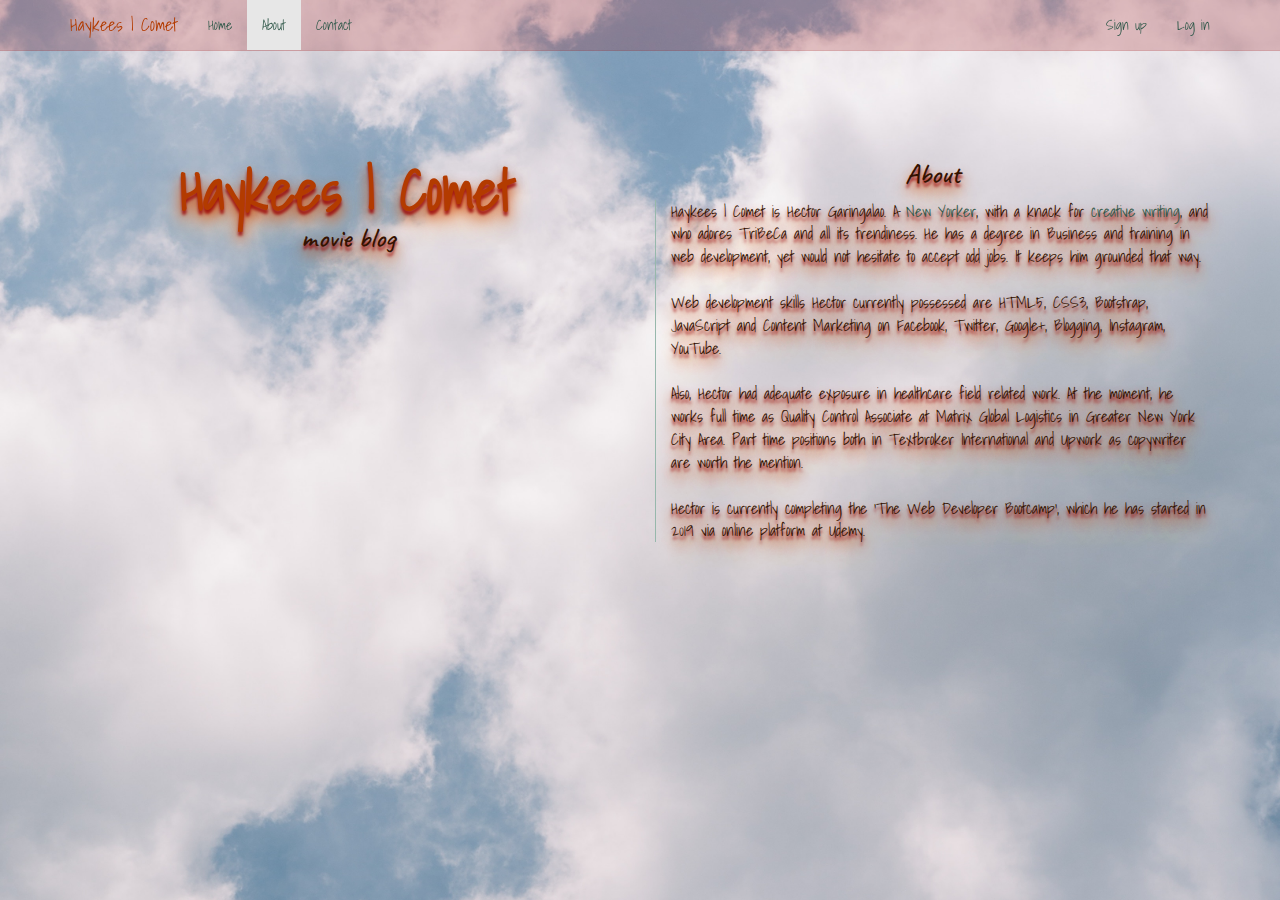
<file: about_haykeescomet.html>
<!DOCTYPE html>
<html>

<head>
	<meta name="viewport" content="width=device-width, initial-scale=1">

	<title>About - Haykees | Comet</title>
	
	<link href="https://fonts.googleapis.com/css?family=Shadows+Into+Light" rel="stylesheet">
	<link href="https://fonts.googleapis.com/css?family=Caveat" rel="stylesheet">

	<link rel="stylesheet" type="text/css" href="https://maxcdn.bootstrapcdn.com/bootstrap/3.3.5/css/bootstrap.min.css">
	<link rel="stylesheet" href="https://use.fontawesome.com/releases/v5.8.2/css/all.css" integrity="sha384-oS3vJWv+0UjzBfQzYUhtDYW+Pj2yciDJxpsK1OYPAYjqT085Qq/1cq5FLXAZQ7Ay" crossorigin="anonymous">

	<link rel="stylesheet" type="text/css" href="haykeescomet.css">

	<style type="text/css">
		html {
			height: 100%;
		}

		body {
		background: url(nyc5.jpg);
		background-size: cover;
		background-repeat: no-repeat;
		}

		.aboutinfo {
		    text-align: left;
		    padding-left: 15px;
		    border-left: 1px solid #97b8ac;
		}

		#mb {
			margin-top: -7px;
		}

		@media (max-width: 650px) {
			h1 {
			    font-size: 35px;
			}
			h2 {
				font-size: 13px;
			}
			h3 {
				font-size: 15px;
			}
			p {
				font-size: 12px;
			}
			#about {
				margin-top: -60px;
			}
		}

	</style>

</head>

<body>
	<nav class="navbar navbar-default navbar-fixed-top">
	  <div class="container">
	    <div class="navbar-header">
	      <button type="button" class="navbar-toggle collapsed" data-toggle="collapse" data-target="#navbar" aria-expanded="false" aria-controls="navbar">
	        <span class="sr-only">Toggle navigation</span>
	        <span class="icon-bar"></span>
	        <span class="icon-bar"></span>
	        <span class="icon-bar"></span>
	      </button>
	      <a class="navbar-brand" href="#">Haykees | Comet</a>
	    </div>
	    <div id="navbar" class="collapse navbar-collapse">
	      <ul class="nav navbar-nav">
	        <li><a href="index.html">Home</a></li>
	        <li class="active"><a href="about_haykeescomet.html">About</a></li>
	        <li><a href="contact_haykeescomet.html">Contact</a></li>
	      </ul>
	      <ul class="nav navbar-nav navbar-right">
	        <li><a href="signup.html">Sign up  <i class="fa fa-user-plus"></i></a></li>
	        <li><a href="login.html">Log in  <i class="fa fa-user"></i></a></li>
	      </ul>
	    </div>
	  </div>
	</nav>

	<div class="container">
 		<div class="row">
 			<div class="col-lg-6">
 				<div class="content">
	 				<h1>Haykees | Comet</h1>

	 				<h3 id="mb">movie blog</h3>

 				</div>

 			</div>

 			<div class="col-lg-6">
 				<div class="content">
	 				<h3 id="about">About</h3>

	 				<p class="aboutinfo">Haykees | Comet is Hector Garingalao. A <a href="nyc.html" target="_blank">New Yorker</a>, with a knack for <a href="writing.html" target="_blank">creative writing</a>, and who adores TriBeCa and all its trendiness. He has a degree in Business and training in web development, yet would not hesitate to accept odd jobs. It keeps him grounded that way.
			​		<br><br>
					Web development skills Hector currently possessed are HTML5, CSS3, Bootstrap, JavaScript and Content Marketing on Facebook, Twitter, Google+, Blogging, Instagram, YouTube.
					<br><br>
					Also, Hector had adequate exposure in healthcare field related work. At the moment, he works full time as Quality Control Associate at Matrix Global Logistics in Greater New York City Area. Part time positions both in Textbroker International and Upwork as copywriter are worth the mention.
			​		<br><br>
					Hector is currently completing the 'The Web Developer Bootcamp', which he has started in 2019 via online platform at Udemy.</p>

 				</div>

 			</div>

 		</div>

 	</div>


	<script type="text/javascript" src="https://code.jquery.com/jquery-2.1.4.js"></script>
	<script type="text/javascript" src="https://maxcdn.bootstrapcdn.com/bootstrap/3.3.5/js/bootstrap.min.js"></script>

</body>

</html>
</file>
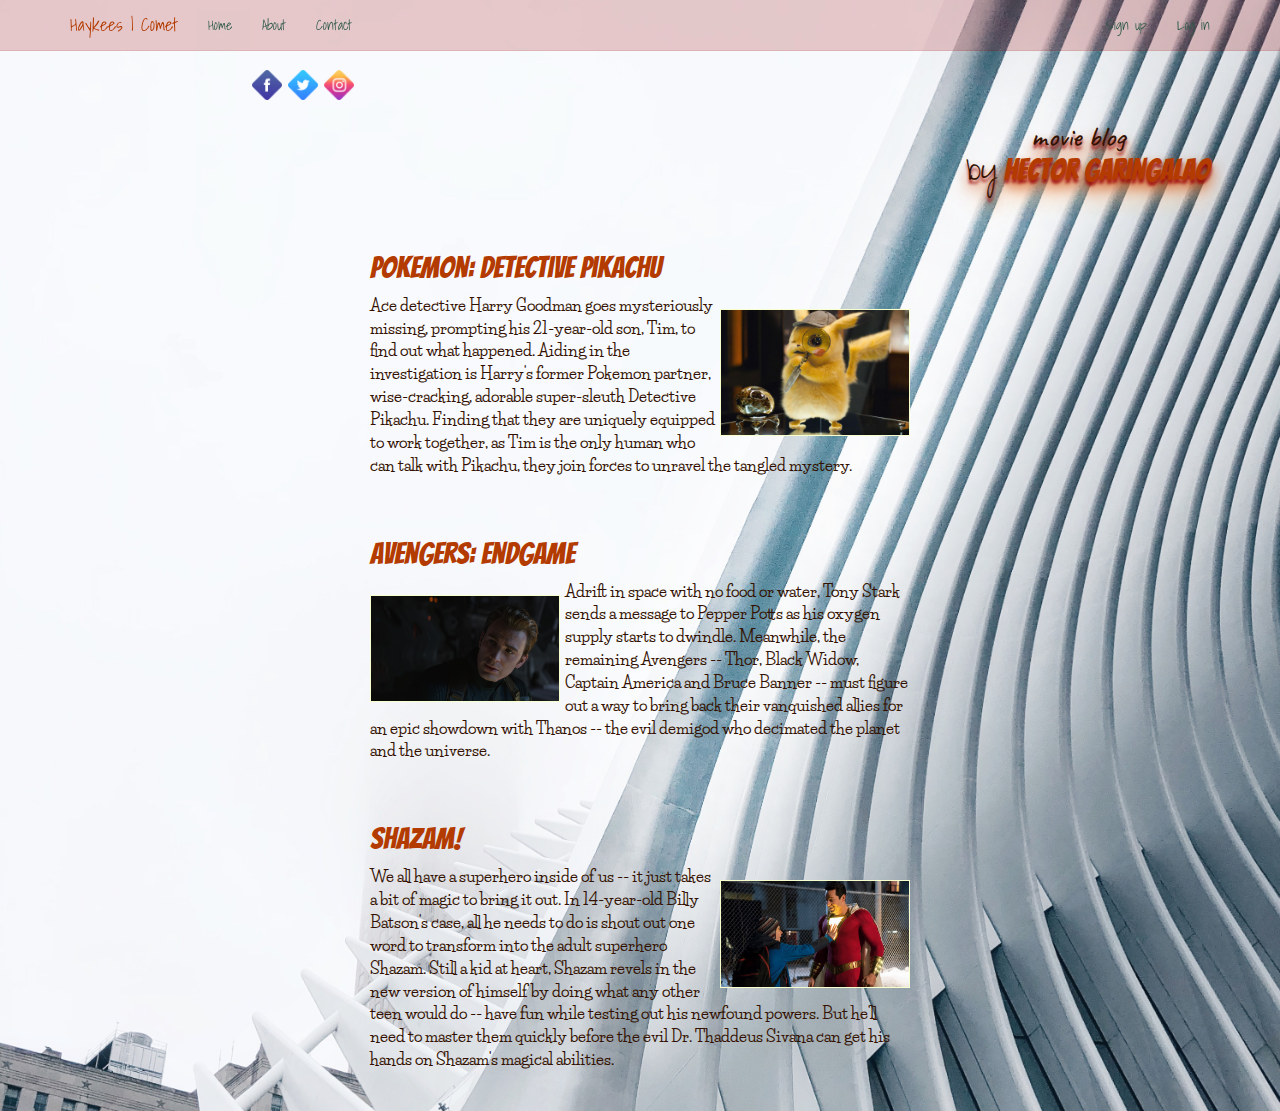
<file: blog.html>
<!DOCTYPE html>
<html>

<head>
	<meta name="viewport" content="width=device-width, initial-scale=1">

	<title>movie blog by Hector Garingalao - Haykees | Comet</title>
	
	<link href="https://fonts.googleapis.com/css?family=Shadows+Into+Light" rel="stylesheet">
	<link href="https://fonts.googleapis.com/css?family=Caveat" rel="stylesheet">
	<link href="https://fonts.googleapis.com/css?family=Bangers&display=swap" rel="stylesheet">
	<link href="https://fonts.googleapis.com/css?family=Give+You+Glory&display=swap" rel="stylesheet">
	<link href="https://fonts.googleapis.com/css?family=Life+Savers&display=swap" rel="stylesheet">

	<link rel="stylesheet" type="text/css" href="https://maxcdn.bootstrapcdn.com/bootstrap/3.3.5/css/bootstrap.min.css">
	<link rel="stylesheet" href="https://use.fontawesome.com/releases/v5.8.2/css/all.css" integrity="sha384-oS3vJWv+0UjzBfQzYUhtDYW+Pj2yciDJxpsK1OYPAYjqT085Qq/1cq5FLXAZQ7Ay" crossorigin="anonymous">

	<link rel="stylesheet" type="text/css" href="haykeescomet.css">

	<style type="text/css">
		body {
			background: url(nyc2.jpg);
			background-size: cover;
			background-repeat: no-repeat;
		}

		h2 {
		color: #B33B00;
		margin-top: -10px;
		}

		article {
	    	max-width: 600px;
	    	padding: 30px;
	    	margin: 0 auto;
	    }

	    #by {
	    	font-family: 'Give You Glory', cursive;
	    	color: #331100;
	    }

	    #frstart {
	    	margin-top: 40px;
	    }

	    div article h2 {
	    	font-family: 'Bangers', cursive;
	    }

	    div article p {
	    	font-family: 'Life Savers', cursive;
	    	font-weight: bold;
	    	color: #331100;
	    }

	    .portfolios h2 {
			font-family: 'Bangers', cursive;
		}

		.portfolios {
			text-align: right;
			text-shadow: 0px 4px 3px rgba(153,0,0,0.8),
						 0px 8px 13px #CC4400,
						 0px 18px 23px #FFCC99;
			padding-top: 5%;
		}

		.photor {
			float: right;
			width: 190px;
			border: 1px solid #F7FFCC;
			margin: 15px 0px 0px 5px;
		}

		.photol {
			float: left;
			width: 190px;
			border: 1px solid #F7FFCC;
			margin: 15px 5px 0px 0px;
		}
		.sm{
			margin-left: 16%;
		}

		#sm {
			width: 30px;
			margin-top: 70px;
		}

		#portfl {
			font-family: 'Caveat', cursive;
			margin-top: -35px;
			margin-right: 85px;
		}

		@media (max-width: 650px) {
			h1 {
			    font-size: 35px;
			}
			h2 {
				font-size: 13px;
			}
			h3 {
				font-size: 15px;
			}
			p {
				font-size: 12px;
			}
			.photor {
				width: 100px;
			}
			.photol {
				width: 100px;
			}
			#sm {
				width: 18px;
			}
		}

	</style>

</head>

<body>
	<nav class="navbar navbar-default navbar-fixed-top">
	  <div class="container">
	    <div class="navbar-header">
	      <button type="button" class="navbar-toggle collapsed" data-toggle="collapse" data-target="#navbar" aria-expanded="false" aria-controls="navbar">
	        <span class="sr-only">Toggle navigation</span>
	        <span class="icon-bar"></span>
	        <span class="icon-bar"></span>
	        <span class="icon-bar"></span>
	      </button>
	      <a class="navbar-brand" href="#">Haykees | Comet</a>
	    </div>
	    <div id="navbar" class="collapse navbar-collapse">
	      <ul class="nav navbar-nav">
	        <li><a href="index.html">Home</a></li>
	        <li><a href="about_haykeescomet.html">About</a></li>
	        <li><a href="contact_haykeescomet.html">Contact</a></li>
	      </ul>
	      <ul class="nav navbar-nav navbar-right">
	        <li><a href="signup.html">Sign up  <i class="fa fa-user-plus"></i></a></li>
	        <li><a href="login.html">Log in  <i class="fa fa-user"></i></a></li>
	      </ul>
	    </div>
	  </div>
	</nav>

	<div class="container">
 		<div class="row">
 			<div class="col-lg-12">
 				<div class="sm">
					<img id="sm" src="fb.png">
					<img id="sm" src="twit.png">
					<img id="sm" src="insta.png">

 				</div>

 				<div class="portfolios">
 					<h3 id="portfl">movie blog</h3>

 					<h2><span id="by">by</span> Hector Garingalao</h2>

 				</div>

 				<div>
 					<article id="frstart">
					    <h2>Pokemon: Detective Pikachu</h2>
					    <img class="photor" src="pikachu.jpg">
					    <p>Ace detective Harry Goodman goes mysteriously missing, prompting his 21-year-old son, Tim, to find out what happened. Aiding in the investigation is Harry's former Pokemon partner, wise-cracking, adorable super-sleuth Detective Pikachu. Finding that they are uniquely equipped to work together, as Tim is the only human who can talk with Pikachu, they join forces to unravel the tangled mystery.</p>
					  </article>
					  <article>
					    <h2>Avengers: Endgame</h2>
					    <img class="photol" src="cptam.jpg">
					    <p>Adrift in space with no food or water, Tony Stark sends a message to Pepper Potts as his oxygen supply starts to dwindle. Meanwhile, the remaining Avengers -- Thor, Black Widow, Captain America and Bruce Banner -- must figure out a way to bring back their vanquished allies for an epic showdown with Thanos -- the evil demigod who decimated the planet and the universe.</p>
					  </article>
					  <article>
					    <h2>Shazam!</h2>
					    <img class="photor" src="shazam.jpg">
					    <p>We all have a superhero inside of us -- it just takes a bit of magic to bring it out. In 14-year-old Billy Batson's case, all he needs to do is shout out one word to transform into the adult superhero Shazam. Still a kid at heart, Shazam revels in the new version of himself by doing what any other teen would do -- have fun while testing out his newfound powers. But he'll need to master them quickly before the evil Dr. Thaddeus Sivana can get his hands on Shazam's magical abilities.</p>
					</article>

				</div>

 			</div>

 		</div>

 	</div>

	<script type="text/javascript" src="https://code.jquery.com/jquery-2.1.4.js"></script>
	<script type="text/javascript" src="https://maxcdn.bootstrapcdn.com/bootstrap/3.3.5/js/bootstrap.min.js"></script>

</body>

</html>
</file>
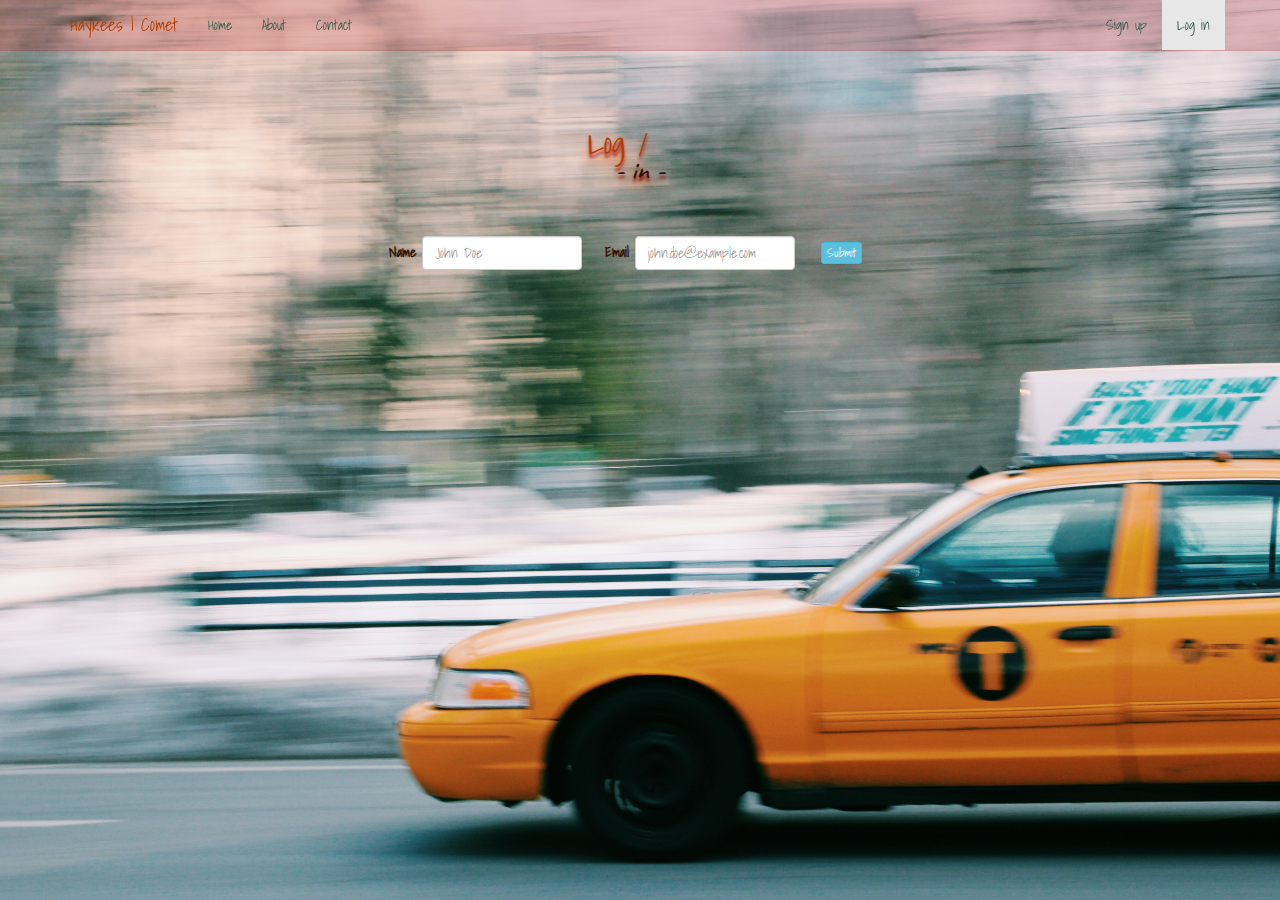
<file: login.html>
<!DOCTYPE html>
<html>

<head>
	<meta name="viewport" content="width=device-width, initial-scale=1">

	<title>Log in - Haykees | Comet</title>
	
	<link href="https://fonts.googleapis.com/css?family=Shadows+Into+Light" rel="stylesheet">
	<link href="https://fonts.googleapis.com/css?family=Caveat" rel="stylesheet">

	<link rel="stylesheet" type="text/css" href="https://maxcdn.bootstrapcdn.com/bootstrap/3.3.5/css/bootstrap.min.css">
	<link rel="stylesheet" href="https://use.fontawesome.com/releases/v5.8.2/css/all.css" integrity="sha384-oS3vJWv+0UjzBfQzYUhtDYW+Pj2yciDJxpsK1OYPAYjqT085Qq/1cq5FLXAZQ7Ay" crossorigin="anonymous">

	<link rel="stylesheet" type="text/css" href="haykeescomet.css">

	<style type="text/css">
		html {
			height: 100%;
		}

		body {
			background: url(nyc4.jpg);
			background-size: cover;
			background-position: center;
			background-repeat: no-repeat;
		}

		h2 {
		color: #B33B00;
		margin-top: -10px;
		}

		form {
			margin-top: 40px;
			margin-left: 28%;
		}

		.portfolios {
			text-align: center;
			text-shadow: 0px 4px 3px rgba(153,0,0,0.8),
						 0px 8px 13px #CC4400,
						 0px 18px 23px #FFCC99;
			padding-top: 5%;
		}

		#log {
			margin-top: 70px;
			margin-right: 45px;
		}

		#in {
			margin-top: -15px;
		}

		#text {
			width: 210px;
		}

		#email {
			width: 210px;
		}

		@media (max-width: 650px) {
			h1 {
			    font-size: 35px;
			}
			h2 {
				font-size: 13px;
				margin-left: 35px;
			}
			h3 {
				font-size: 15px;
				margin-left: 35px;
			}
			p {
				font-size: 12px;
			}
			form {
			margin: 10% 25% 0% 30%;
			}
			form div {
				font-size: 9px;
			}
			#text {
				width: 170px;
			}
			#email {
				width: 170px;
			}
			#abtn {
				font-size: 8px;
			}
		}

	</style>

</head>

<body>
	<nav class="navbar navbar-default navbar-fixed-top">
	  <div class="container">
	    <div class="navbar-header">
	      <button type="button" class="navbar-toggle collapsed" data-toggle="collapse" data-target="#navbar" aria-expanded="false" aria-controls="navbar">
	        <span class="sr-only">Toggle navigation</span>
	        <span class="icon-bar"></span>
	        <span class="icon-bar"></span>
	        <span class="icon-bar"></span>
	      </button>
	      <a class="navbar-brand" href="#">Haykees | Comet</a>
	    </div>
	    <div id="navbar" class="collapse navbar-collapse">
	      <ul class="nav navbar-nav">
	        <li><a href="index.html">Home</a></li>
	        <li><a href="about_haykeescomet.html">About</a></li>
	        <li><a href="contact_haykeescomet.html">Contact</a></li>
	      </ul>
	      <ul class="nav navbar-nav navbar-right">
	        <li><a href="signup.html">Sign up  <i class="fa fa-user-plus"></i></a></li>
	        <li class="active"><a href="login.html">Log in  <i class="fa fa-user"></i></a></li>
	      </ul>
	    </div>
	  </div>
	</nav>

	<div class="container">
 		<div class="row">
 			<div class="col-lg-12">
 				<div class="portfolios">
 					<h2 id="log">Log /</h2>

 					<h3 id="in">- in -</h3>

 				</div>

 			</div>

 			<div class="col-lg-12">
 				<div>
		 			<form class="form-inline">
			  			<div class="form-group" id="text">
			    			<label for="exampleInputName2">Name</label>
			    			<input type="text" class="form-control" id="exampleInputName2" placeholder="John Doe">
			  			
			  			</div>

			  			<div class="form-group" id="email">
			    			<label for="exampleInputEmail2">Email</label>
			    			<input type="email" class="form-control" id="exampleInputEmail2" placeholder="john.doe@example.com">

			  			</div>

			  			<a class="btn btn-info btn-xs" href="#"><i class="fas fa-sign-in-alt"></i> <span id="abtn">Submit</span></a>

					</form>

 				</div>

			</div>

 		</div>

 	</div>


	<script type="text/javascript" src="https://code.jquery.com/jquery-2.1.4.js"></script>
	<script type="text/javascript" src="https://maxcdn.bootstrapcdn.com/bootstrap/3.3.5/js/bootstrap.min.js"></script>

</body>

</html>
</file>
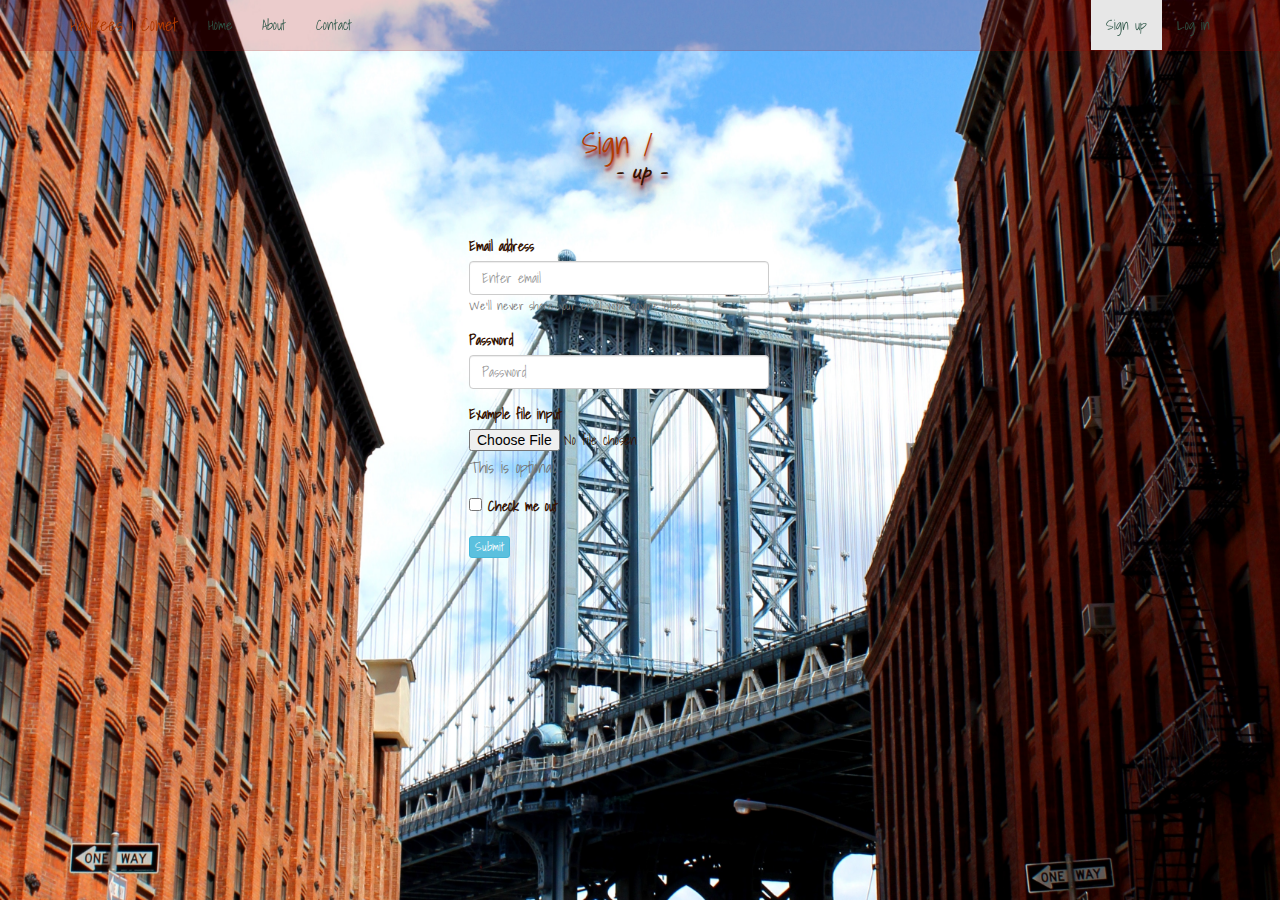
<file: signup.html>
<!DOCTYPE html>
<html>

<head>
	<meta name="viewport" content="width=device-width, initial-scale=1">

	<title>Sign up - Haykees | Comet</title>
	
	<link href="https://fonts.googleapis.com/css?family=Shadows+Into+Light" rel="stylesheet">
	<link href="https://fonts.googleapis.com/css?family=Caveat" rel="stylesheet">

	<link rel="stylesheet" type="text/css" href="https://maxcdn.bootstrapcdn.com/bootstrap/3.3.5/css/bootstrap.min.css">
	<link rel="stylesheet" href="https://use.fontawesome.com/releases/v5.8.2/css/all.css" integrity="sha384-oS3vJWv+0UjzBfQzYUhtDYW+Pj2yciDJxpsK1OYPAYjqT085Qq/1cq5FLXAZQ7Ay" crossorigin="anonymous">

	<link rel="stylesheet" type="text/css" href="haykeescomet.css">

	<style type="text/css">
		html {
			height: 100%;
		}

		body {
			background: url(nyc3.jpg);
			background-size: cover;
			background-position: center;
			background-repeat: no-repeat;
		}

		h2 {
		color: #B33B00;
		margin-top: -10px;
		}

		form {
			margin-top: 40px;
			margin-left: 35%;
		}

		.portfolios {
			text-align: center;
			text-shadow: 0px 4px 3px rgba(153,0,0,0.8),
						 0px 8px 13px #CC4400,
						 0px 18px 23px #FFCC99;
			padding-top: 5%;
		}

		#sign {
			margin-top: 70px;
			margin-right: 45px;
		}

		#up {
			margin-top: -15px;
		}

		#email {
			width: 300px;
		}

		#password {
			width: 300px;
		}

		@media (max-width: 650px) {
			h1 {
			    font-size: 35px;
			}
			h2 {
				font-size: 13px;
				margin-left: 35px;
			}
			h3 {
				font-size: 15px;
				margin-left: 35px;
			}
			p {
				font-size: 12px;
			}
			form {
			margin: 10% 25% 0% 30%;
			}
			form div {
				font-size: 9px;
			}
			form div .help-block {
				font-size: 10px;
			}
			#email {
				width: 170px;
			}
			#password {
				width: 170px;
			}
			#abtn {
				font-size: 8px;
			}
		}

	</style>

</head>

<body>
	<nav class="navbar navbar-default navbar-fixed-top">
	  <div class="container">
	    <div class="navbar-header">
	      <button type="button" class="navbar-toggle collapsed" data-toggle="collapse" data-target="#navbar" aria-expanded="false" aria-controls="navbar">
	        <span class="sr-only">Toggle navigation</span>
	        <span class="icon-bar"></span>
	        <span class="icon-bar"></span>
	        <span class="icon-bar"></span>
	      </button>
	      <a class="navbar-brand" href="#">Haykees | Comet</a>
	    </div>
	    <div id="navbar" class="collapse navbar-collapse">
	      <ul class="nav navbar-nav">
	        <li><a href="index.html">Home</a></li>
	        <li><a href="about_haykeescomet.html">About</a></li>
	        <li><a href="contact_haykeescomet.html">Contact</a></li>
	      </ul>
	      <ul class="nav navbar-nav navbar-right">
	        <li class="active"><a href="signup.html">Sign up  <i class="fa fa-user-plus"></i></a></li>
	        <li><a href="login.html">Log in  <i class="fa fa-user"></i></a></li>
	      </ul>
	    </div>
	  </div>
	</nav>

	<div class="container">
 		<div class="row">
 			<div class="col-lg-12">
 				<div class="portfolios">
 					<h2 id="sign">Sign /</h2>

 					<h3 id="up">- up -</h3>

 				</div>

 			</div>

 			<div class="col-lg-12">
 				<div>
 					<form>
						<div class="form-group" id="email">
							<label for="exampleInputEmail1">Email address</label>
					    	<input type="email" class="form-control" id="exampleInputEmail1" aria-describedby="emailHelp" placeholder="Enter email">
					    	<small id="emailHelp" class="form-text text-muted">We'll never share your email with anyone else.</small>
					  
					  	</div>
					  
						<div class="form-group" id="password">
					    	<label for="exampleInputPassword1">Password</label>
					    	<input type="password" class="form-control" id="exampleInputPassword1" placeholder="Password">
					  
					  	</div>

					  	<div class="form-group">
					    	<label for="exampleFormControlFile1">Example file input</label>
					    	<input type="file" class="form-control-file" id="exampleFormControlFile1">

					    	<p class="help-block">This is optional.</p>
					    
					  	</div>
					  
					  	<div class="form-group form-check">
						    <input type="checkbox" class="form-check-input" id="exampleCheck1">
						    <label class="form-check-label" for="exampleCheck1">Check me out</label>
					  
					  	</div>
					  
					  	<a class="btn btn-info btn-xs" href="#"><i class="fas fa-sign-in-alt"></i> <span id="abtn">Submit</span></a>
					
					</form>

 				</div>

			</div>

 		</div>

 	</div>


	<script type="text/javascript" src="https://code.jquery.com/jquery-2.1.4.js"></script>
	<script type="text/javascript" src="https://maxcdn.bootstrapcdn.com/bootstrap/3.3.5/js/bootstrap.min.js"></script>

</body>

</html>
</file>
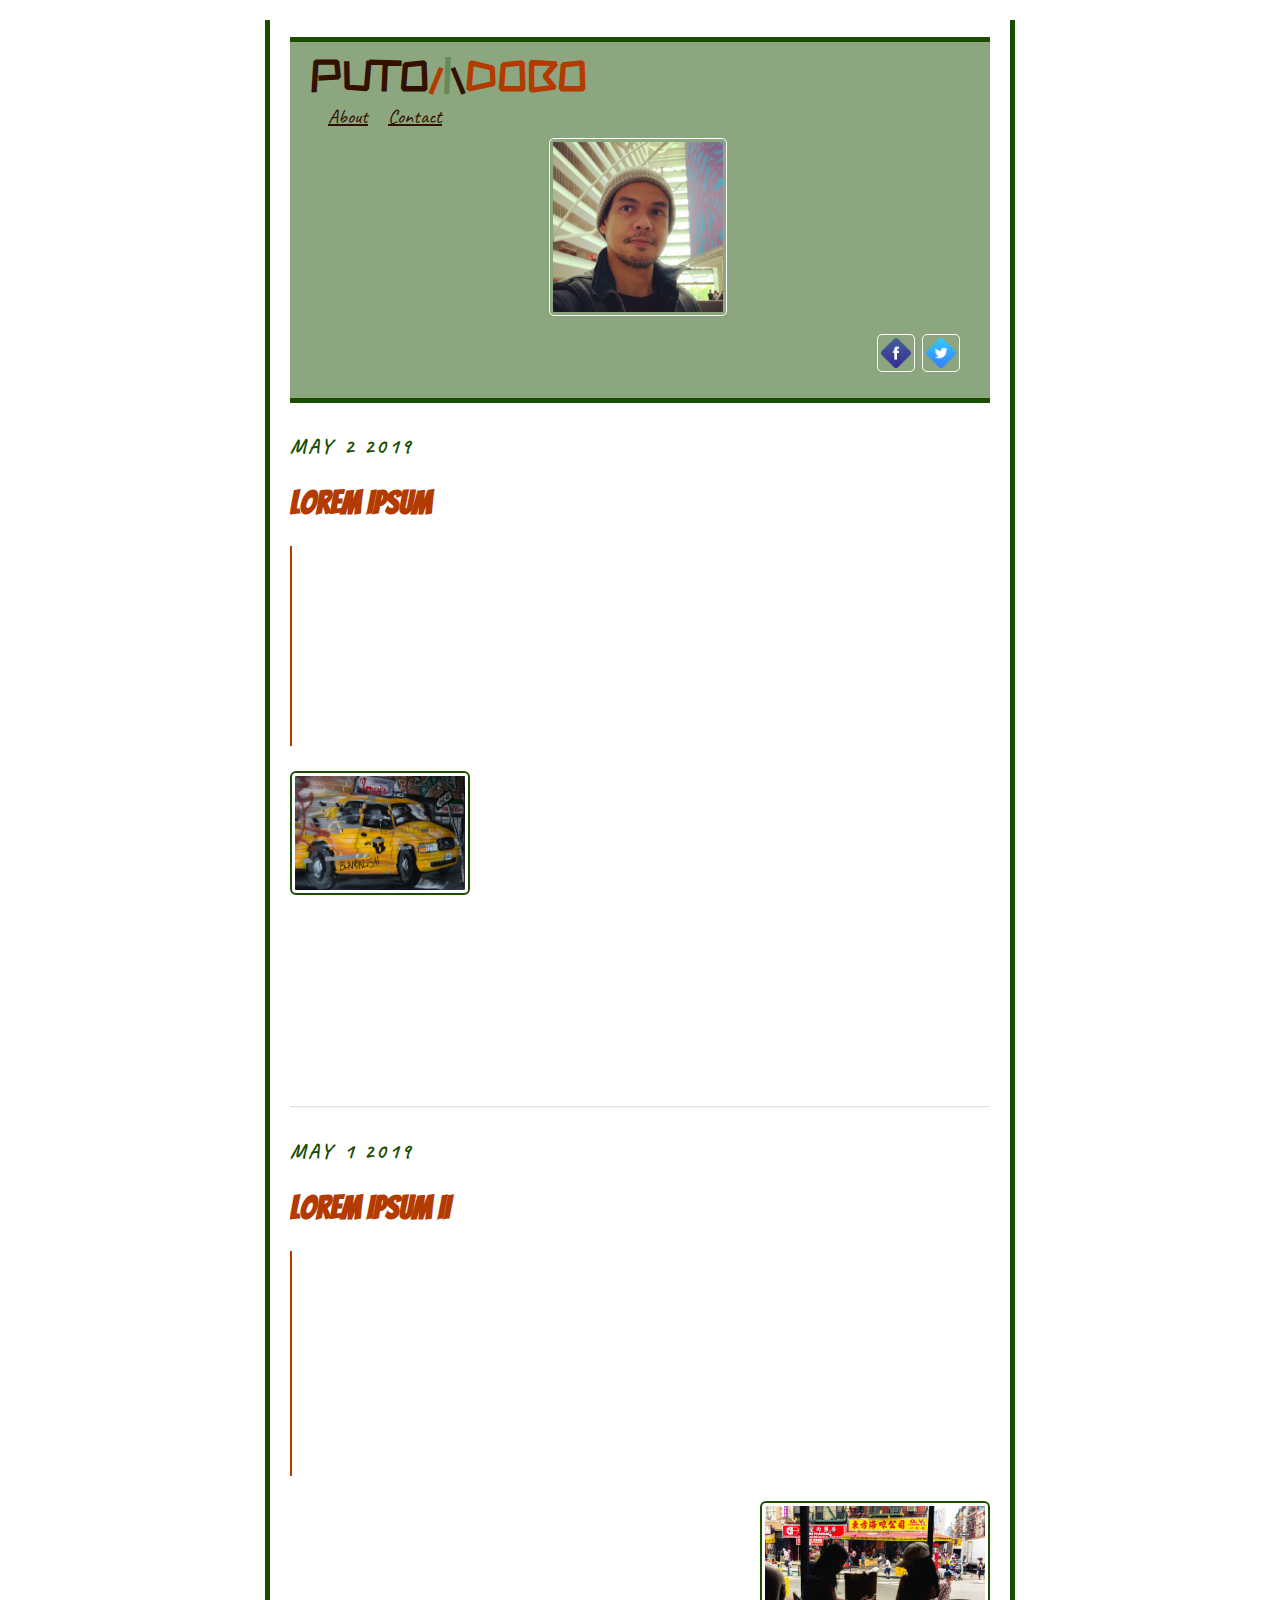
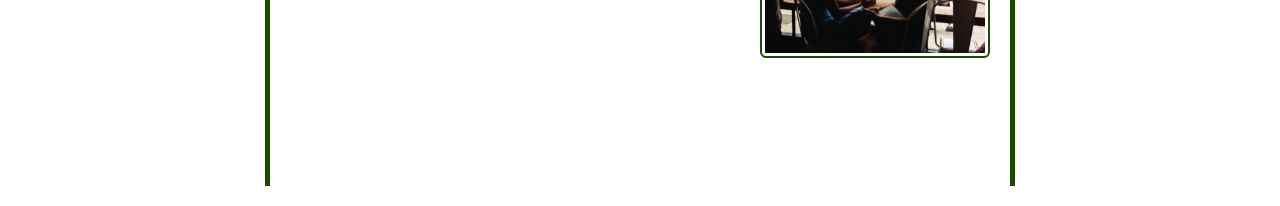
<file: writing.html>
<!DOCTYPE html>
<html>

<head>
	<meta name="viewport" content="width=device-width, initial-scale=1">

	<title>PUTO/|\DOBO</title>

	<link rel="stylesheet" type="text/css" href="https://fonts.googleapis.com/css?family=Bangers|Caveat|ZCOOL+KuaiLe">
	<link rel="stylesheet" type="text/css" href="writing.css">

	<style type="text/css">
		header {
			background: rgba(25,77,0,0.5);
			border-top: 5px solid #194D00;
			border-bottom: 5px solid #194D00;
			margin-top: -3px;
		}

	    a {
	      color: #331100;
	    }
	    h1 {
	      font-size: 45px;
	      margin-top: 12px;
	      margin-left: 20px;
	    }
	    img {
	      padding: 3px;
	      border: 1px solid white;
	      border-radius: 5px;
	      margin: 40px 0px 0px 0px;
	    }

	    ul {
	   	  margin-top: -40px;
	   	  margin-left: -10px;
	    }

	    li {
	      font-size: 20px;
	      display: inline;
	      padding: 0px 8px 0px 8px;
	    }

	    header p {
	    	text-align: right;
	    	margin-right: 30px;
	    }

		.putodobo {
			font-family: 'ZCOOL KuaiLe', cursive;
			font-size: 42px;
			font-weight: 800;
			text-transform: uppercase;
			width: 100%;
			padding-bottom: 20px;
		}

		.puto {
			color: #331100;
		}

		.dobo {
			color: #B33B00;
		}

		.sm {
			width: 30px;
			margin-top: -7px;
		}

		#hg {
			width: 170px;
			margin-top: -7px;
			margin-left: 37%;
		}

		#bs {
			color: #B33B00;
		}

		#pd {
			color: #194D00;
			opacity: 0.3;
		}

		#fs {
			color: #331100;
		}

		#sm {
			margin-right: 2px;
		}

		@media (max-width: 650px) {
			h1 {
				text-align: left;
			}

			li {
				font-size: 14px;
				padding: 0px 1px 0px 1px;
			}

			h2 {
				font-size: 20px;
			}

			p {
				font-size: 15px;
			}

			.putodobo {
				font-size: 28px;
			}

			.date {
				font-size: 12px;
			}

			.sm {	
				width: 18px;
			}

			#hg {
			width: 100px;
			margin-left: 34%
			}

		}

	</style>

</head>

<body>
	<header>
		<h1 href="#" class="putodobo"><span class="puto">Puto</span><span id="bs">/</span><span id="pd">|</span><span id="fs">\</span><span class="dobo">Dobo</span></h1>

	    <ul>
	      <li><a href="#">About</a></li>
	      <li><a href="#">Contact</a></li>
	    </ul>

	    <img id="hg" src="hg.jpg">

	    <p><a href="#"><img class="sm" id="sm" src="fb.png"></a>
	    <a href="#"><img class="sm" src="twit.png"></a></p>

  	</header>
 	
	<div class="firstpost">
		<div class="date">May 2 2019</div>

		<h2>Lorem Ipsum</h2>

		<p class="pbrdside">Lorem ipsum dolor sit amet, consectetur adipiscing elit. Nulla mattis tincidunt hendrerit. Sed eu velit tincidunt, hendrerit massa nec, auctor risus. Aliquam non viverra turpis. Nunc sit amet mauris suscipit, feugiat odio et, scelerisque mi. Vivamus id volutpat est, a ultricies turpis. Nulla viverra felis id velit consequat, et vestibulum lorem ullamcorper. Nullam vulputate purus arcu, et aliquet erat rhoncus vel. Morbi scelerisque ipsum ut dui luctus, nec feugiat turpis sodales. Sed nec ligula imperdiet, pellentesque felis id, pretium ipsum. Fusce blandit neque condimentum est euismod, vel euismod lacus volutpat. Vivamus ultrices leo diam, eu sollicitudin sapien feugiat sed. Phasellus lacus nunc, congue vitae diam a, rhoncus rutrum lorem. In euismod turpis a neque bibendum feugiat.</p>

		<img class="photo1" src="newyork1.jpg">

		<p>Duis vehicula pulvinar lacus, nec tincidunt sem fringilla eu. Sed sollicitudin lorem nec elit blandit, nec molestie lectus viverra. Nunc eget tristique quam. Etiam nec leo quis neque aliquet suscipit in eu magna. Curabitur eget convallis nunc, ut tempor sapien. Fusce vehicula tortor eros, eget dictum neque vulputate vel. Sed at quam nulla.</p>

		<p>Etiam sollicitudin dui at convallis vulputate. Etiam facilisis tristique porta. Pellentesque non sagittis turpis, vel sodales sem. Curabitur in ipsum rutrum, molestie est sollicitudin, tristique nisl. Nullam fringilla auctor erat ac finibus. Phasellus eget accumsan nisi. Fusce turpis est, tempus ut gravida at, tincidunt volutpat nibh. Morbi dapibus quam a justo tristique mattis. Vestibulum hendrerit bibendum massa, convallis sollicitudin leo rutrum a. Nulla nec pulvinar nulla. Fusce quis aliquet diam. Nulla tincidunt fermentum nisl, ac tempor est faucibus tristique. Vivamus ac odio est. Duis vel mauris aliquet lacus sagittis ultricies. Cras vel consequat nisi, in dictum nunc. </p>

	</div>

	<hr>

	<div class="posts">
		<div class="date">May 1 2019</div>

		<h2>Lorem Ipsum II</h2>

		<p class="pbrdside">Nam pretium semper erat, sed volutpat sem. Vestibulum elementum, lorem eget imperdiet dictum, odio dolor efficitur urna, gravida commodo dolor sem nec arcu. Nam euismod, nisl eget faucibus consectetur, massa diam placerat est, sed ultricies magna risus ac massa. Ut ac pretium ipsum, nec porttitor dui. Morbi pretium consectetur dui in faucibus. Vivamus mollis nisi dui, at malesuada urna imperdiet nec. Donec turpis lacus, vestibulum vitae volutpat ac, laoreet eu urna. Donec nulla mauris, vehicula id iaculis a, aliquet ac erat. Sed et nibh vel eros porttitor commodo. Maecenas vitae lectus ac lacus malesuada lacinia. Suspendisse dignissim aliquet quam malesuada blandit. Fusce euismod molestie posuere. Nam ac ligula eros. Sed mauris turpis, blandit nec arcu ut, tristique tempus nisl. Suspendisse lacinia commodo venenatis.</p>

		<img class="photo2" src="newyork2.jpg">

		<p>Fusce tincidunt diam metus, convallis egestas risus venenatis vel. Pellentesque ornare mauris nec nibh feugiat euismod. Aenean quis viverra orci. Suspendisse laoreet fermentum sodales. Praesent auctor leo vel elit imperdiet mollis. Curabitur cursus faucibus dui id vehicula. Integer condimentum, neque quis scelerisque tempor, risus nulla mollis felis, non consequat sem dolor in mi. Suspendisse convallis tortor in dolor finibus semper. Maecenas dapibus vel libero nec volutpat. Aliquam varius turpis volutpat sem cursus malesuada. Vestibulum dapibus porttitor turpis, a suscipit turpis bibendum et. Aenean volutpat fermentum nibh, vitae fermentum leo. Nam finibus augue eu rhoncus cursus. </p>

	</div>

</body>

</html>
</file>
<file: haykeescomet.css>
body {
	background: url(nyc.jpg);
	background-size: cover;
	background-repeat: no-repeat; 
	font-family: 'Shadows Into Light', cursive;
	color: #331100;
}

h1 {
	font-weight: 700;
	font-size: 4em;
	color: #B33B00;
}

h3 {
	font-family: 'Caveat', cursive;
	font-size: 2em;
	color: #331100;
}

hr {
	width: 300px;
	border-top: 1px solid #B33B00;
	border-bottom: 1px solid #331100;
}

p {
	font-size: 16px;
}

a {
	color: #2e5748;
}

a:visited {
	color: #2e5748;
}

a:hover {
	color: #2e5748;
}

.navbar-default {
	background: rgba(153,0,0,0.2);
	border-bottom: 1px solid rgba(153,0,0,0.1);
}

.navbar-default .container .navbar-header .navbar-brand {
	color: #B33B00;
}

.navbar-default .container .navbar-collapse .navbar-nav li a {
	color: #2e5748;
}

.navbar-default .container .navbar-collapse .navbar-nav li a:hover {
	color: #6e3007;
}

.content {
	text-align: center;
	text-shadow: 0px 4px 3px rgba(153,0,0,0.8),
				 0px 8px 13px #CC4400,
				 0px 18px 23px #FFCC99;
	padding-top: 25%;

}
</file>
<file: writing.css>
body {
	background: url("https://i.imgur.com/33HQa95.jpg");
	background-size: cover;
	background-position: center;
	background-repeat: no-repeat;
	font-family: 'Caveat', cursive;
	width: 80%;
	max-width: 700px;
	padding: 20px;
	border-left: 5px solid #194D00;
	border-right: 5px solid #194D00;
	margin: 20px auto;
}

h2 {
	font-family: 'Bangers', cursive;
	font-size: 2.0rem;
	color: #B33B00;
}

p{
	font-size: 20px;
	font-weight: bold;
	color: white;
}

hr {
	color: #194D00;
	opacity: 0.3;
}

.firstpost {
	margin-top: 30px;
}

.posts {
	margin-top: 30px;
}

.date {
	font-size: 21px;
	font-weight: bold;
	color: #194D00;
	text-transform: uppercase;
	letter-spacing: 0.2rem;
}

.pbrdside {
	border-left: 2px solid #B33B00;
	padding-left: 5px;
}

.photo1 {
	float: left;
	width: 170px;
	border: 2px solid #194D00;
	border-radius: 6px;
	margin: 5px 5px 0px 0px;
}

.photo2 {
	float: right;
	width: 220px;
	border: 2px solid #194D00;
	border-radius: 6px;
	margin: 5px 0px 5px 5px;
}
</file>
